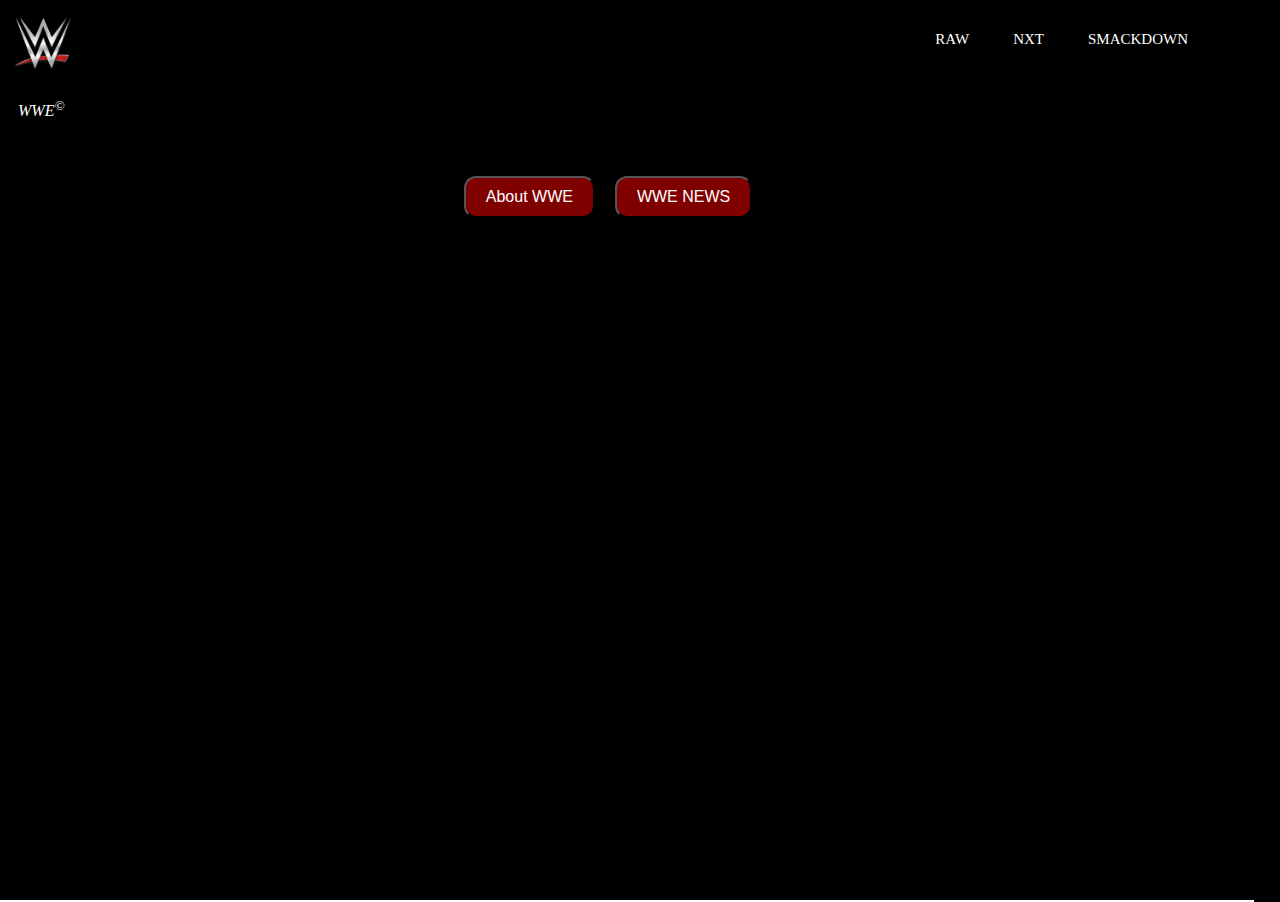
<file: index.html>
<!DOCTYPE html>
<html lang="en">
<head>
    <meta charset="UTF-8">
    <meta http-equiv="X-UA-Compatible" content="IE=edge">
    <meta name="viewport" content="width=device-width, initial-scale=1.0">
    <title>WWE Website</title>
    <link rel="stylesheet" href="style.css">
    <link href="https://fonts.googleapis.com/css2?family=Poppins:wght@200&display=swap" rel="stylesheet">
</head>
<body>
<div class="slider">
    <header class="header">
        <a href="https://www.wwe.com" target="_blank"><img src="wwe-logo-png-2459.png" class="logo"></a>
        <!-- <div id="home">
            <ul>
                
            </ul>
        </div> -->
        <!-- <nav class="home">
            <a href="index.html"></a>
        </nav>     -->
        <nav class="navbar">    
            <ul>
                <li><a href="index.html" ><img src="house-16.ico" width="20" class="home_icon" title="Home" alt="Home"></a></li>
                <li><a href="Raw.html" target="_blank">RAW</a></li>
                <li><a href="NXT.html" target="_blank">NXT</a></li>
                <li><a href="SmackDown.html" target="_blank">SMACKDOWN</a></li>
            </ul>
        </nav>
    </header>


<!-- Background Images -->
    <!-- https://www.wwe.com/f/styles/gallery_img_l/public/all/2024/04/059_WM40BTD_04062024RW_00505--fdedaa1c785a3417e08cbbca41dfa062.jpg -->
    <!-- https://www.wwe.com/f/styles/gallery_img_l/public/all/2024/04/084_WM40BTS_04062024RW_01684--2447fdf4ffb3ea4c11a998e7056ed86d.jpg -->
    <!-- https://www.wwe.com/f/styles/gallery_img_l/public/all/2024/04/099_WM40BTS_04072024RW_00428--312bcfb0871f629039e596c2ac1347c2.jpg -->
    <!-- https://www.wwe.com/f/styles/gallery_img_l/public/all/2024/04/134_WM40BTS_04072024RW_00398--c61134a6f89207119844a7d9ab901a5f.jpg -->
    <!-- https://www.wwe.com/f/styles/gallery_img_l/public/all/2024/04/203_WM40_04072024AT_45391--282d3600710cddd875eb82b7dd0a50bb.jpg -->
    <!-- https://www.wwe.com/f/styles/gallery_img_l/public/all/2024/04/205_WM40_04072024RF_90659--0ad5b5adebf6eabea9b34149b9f9934b.jpg -->
    <!-- https://www.wwe.com/f/styles/gallery_img_l/public/photo/image/2014/03/WM03_A1987_004b.jpg -->
    <!-- https://www.wwe.com/f/styles/gallery_img_l/public/photo/image/2014/03/0S_WMS_2_Batch1_16_17Rb.jpg -->
    <!-- https://www.wwe.com/f/styles/gallery_img_l/public/photo/image/2014/03/WM23_04012007rf_1357.jpg -->
    <!-- https://www.wwe.com/f/styles/gallery_img_l/public/photo/image/2014/03/17_ric_flair_milestone_02.jpg -->
    <!-- https://www.wwe.com/f/styles/gallery_img_l/public/photo/image/2014/03/WM29_Photo_150.jpg -->
    <!-- https://www.wwe.com/f/styles/gallery_img_l/public/photo/image/2014/04/082_WM30_04062014jg_3032.jpg -->
    <!-- https://www.wwe.com/f/styles/gallery_img_l/public/2016/03/WM28_04012012dog_1268--9a4f07e6248ed37eab548dd12e47b5c2.jpg -->
    <!-- https://www.wwe.com/f/styles/gallery_img_l/public/2016/03/WM31_03292015mm_04257--06a12659e6163d62ac9795f910fce76a.jpg -->
    <!-- https://www.wwe.com/f/styles/gallery_img_l/public/all/2018/03/010_WM33_04022017mm_10955--417b6e44430a36f543a1753f492d220f.jpg -->


    <div class="tit">
        <p><i>WWE<sup>&copy</sup></i></p>
    </div>
    <!-- <div id="wallpaper">
        <img src="wwe-wallpaper.jpg">
    </div> -->

    <!--Description-->
    

    <div class="desc">
        <p><i>The Home of Sports Entertainment</i></p>
    </div>
    
    <!--Buttons-->
    <div style="display: flex;">
        <button type="button">
            <span id = button1>
                <a href="About_Us.html" target="_blank" title="About WWE">About WWE</a>
            </span>
        </button>
        <button onclick="" type="button">
            <span id="button2">
                <a href="#" target="_blank" title="WWE NEWS">WWE NEWS</a>
            </span>
        </button>
    </div>



    <!-- <p>Lorem ipsum dolor sit amet consectetur, adipisicing elit. Expedita labore praesentium nemo iure animi placeat eligendi atque quae temporibus? Ad odit exercitationem nostrum dolorum cupiditate adipisci, facilis temporibus architecto pariatur.</p>
    <p>Lorem ipsum dolor sit, amet consectetur adipisicing elit. Fugit, maxime dolorem laboriosam quidem enim harum illum minus accusamus cumque explicabo ipsum non consequuntur nam? Ab minus hic dolores quo nihil!</p>
    <p>Lorem ipsum dolor sit, amet consectetur adipisicing elit. Autem ipsum saepe adipisci provident odio fuga quod iste delectus repellat ex. Commodi, aliquid excepturi ab mollitia sapiente veniam vel culpa a.</p>
    <p>Lorem ipsum dolor sit amet consectetur adipisicing elit. Adipisci, officia totam. Dolor vero asperiores aliquid in, officia necessitatibus nobis. Officiis, saepe rerum? Eos numquam repudiandae quisquam delectus fugit. Magnam, quisquam.</p>
    <p>Lorem ipsum, dolor sit amet consectetur adipisicing elit. Molestias quae quaerat doloremque rerum nisi dolorum quo ullam hic! Possimus aut voluptates cupiditate porro impedit numquam distinctio, dignissimos sunt nemo eaque!</p> -->
</div>
<footer>
    <div class="left-footer">
        Author: Vasiliás del Rey<br>
        &copy; Copyright Reserved<br>
        <b>WWE</b>
    </div>
    <div class="middle-footer">
        <a href="https://web.facebook.com/wwe/?_rdc=1&_rdr" target="_blank" title="WWE Facebook"><img src="facebook.png" width="30" alt="Facebook"></a>
        <a href="https://www.instagram.com/wwe/?hl=en" target="_blank" title="WWE Instagram"><img src="instagram.png" width="30" alt="Instagram"></a>
        <a href="https://twitter.com/wwe?lang=en" target="_blank" title="WWE Twitter"><img src="twitter.png" width="30" alt="X"></a>
    </div>
    <div class="right-footer">
        <p><i><b>Then, Now, Forever. Together</b></i></p>
    </div>
</footer> 
</body>
</html>
</file>
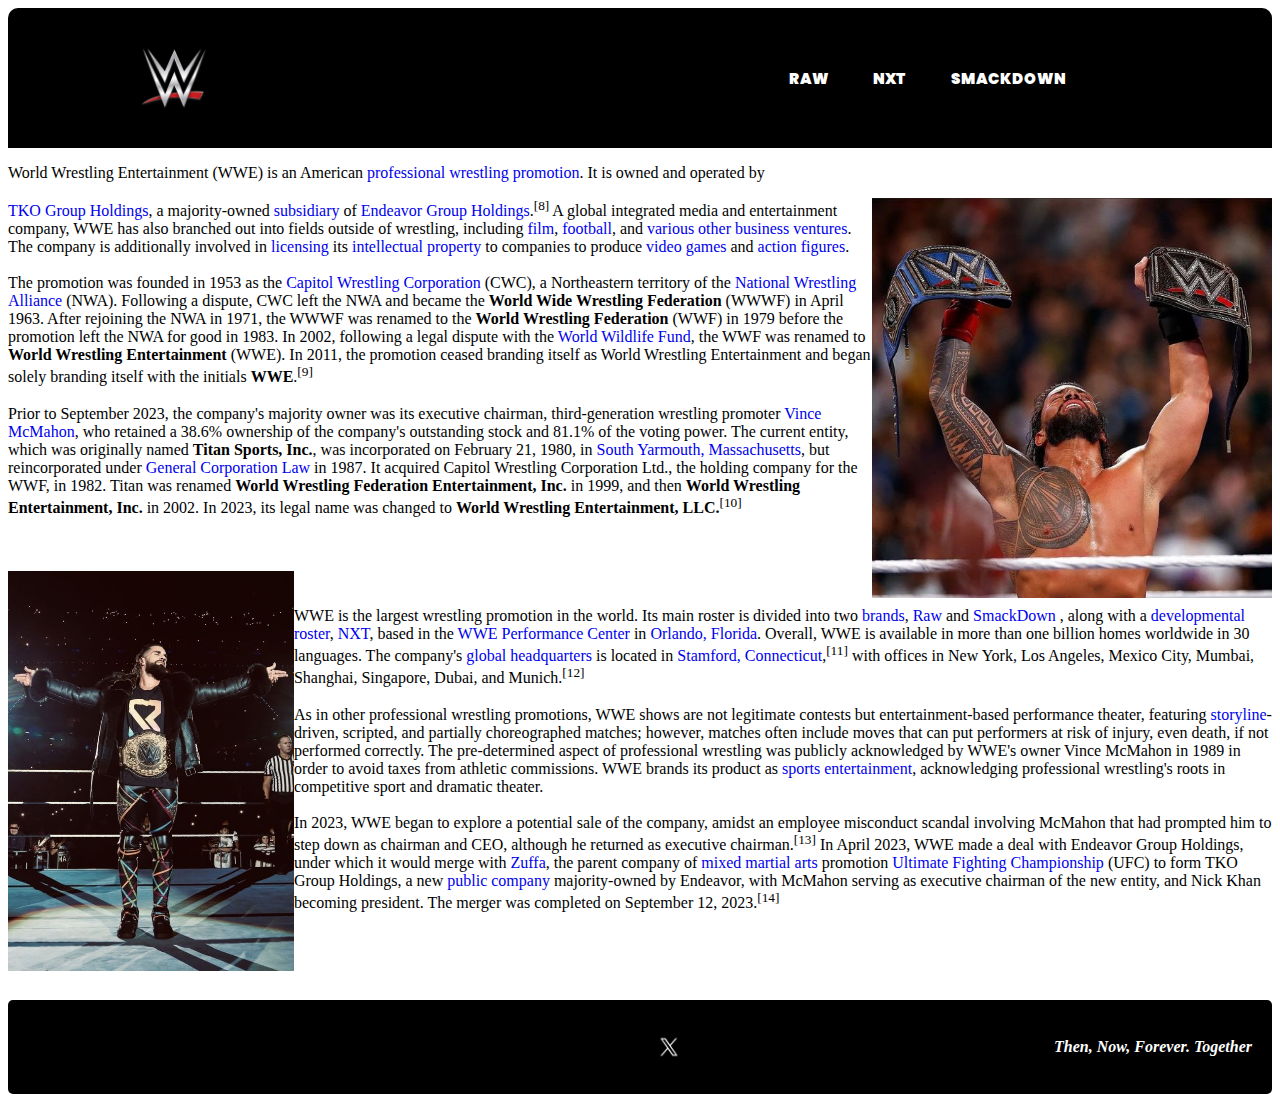
<file: About_Us.html>
<!DOCTYPE html>
<html lang="en">
<head>
    <meta charset="UTF-8">
    <meta http-equiv="X-UA-Compatible" content="IE=edge">
    <meta name="viewport" content="width=device-width, initial-scale=1.0">
    <title>About Us</title>
    <link href="about_style.css" rel="stylesheet">
</head>
<body>
    <header class="header">
        <a href="https://www.wwe.com" target="_blank"><img src="wwe-logo-png-2459.png" class="logo" ></a>
        <h1>WWE</h1>
            
        <nav class="navbar">
            <ul>
                <li><a target="_blank" href="Raw.html" title="Monday Night Raw">RAW</a></li>
                <li><a href="NXT.html" target="_blank" title="NXT">NXT</a></li>
                <li><a href="SmackDown.html" target="_blank" title="Friday Night SmackDown">SMACKDOWN</a></li>
                <li><a href="index.html" target="_blank"><img src="house-16.ico" width="40" class="home_icon" title="Home" alt="Home"></a></li>

            </ul>
        </nav>
    </header>
    
    <div class="content">
        <p>World Wrestling Entertainment (WWE) is an American <a href="https://en.wikipedia.org/wiki/Professional_wrestling_promotion" target="_blank" title="Pro Wrestling Promotion">professional wrestling promotion</a>. It is owned and operated by        
            <div class="image1">
                <a href="https://www.wwe.com/superstars/roman-reigns" target="_blank">
                    <img src="c5ab238e7ebc03ec8e086f6d9ee8d269.jpg" title="Roman Reigns"  height="400">
                </a>
            </div>
             <a href="https://en.wikipedia.org/wiki/TKO_Group_Holdings" title="TKO Group Holdings" target="_blank">TKO Group Holdings</a>, a majority-owned <a target="_blank" title="Business Subsidiaries" href="https://en.wikipedia.org/wiki/Subsidiary">subsidiary</a> of <a href="https://en.wikipedia.org/wiki/Endeavor_(company)" title="Endeavor Group Holdings" target="_blank">Endeavor Group Holdings</a>.<sup>[8]</sup> A global integrated media and entertainment company, WWE has also branched out into fields outside of wrestling, including <a href="https://en.wikipedia.org/wiki/WWE_Studios" title="WWE Studios" target="_blank">film</a>, <a href="https://en.wikipedia.org/wiki/XFL_(2001)" target="_blank" title="XFL">football</a>, and <a href="https://en.wikipedia.org/wiki/WWE#Expansion_beyond_wrestling" title="WWE Business Ventures" target="_blank">various other business ventures</a>. The company is additionally involved in <a href="https://en.wikipedia.org/wiki/Licensing" target="_blank" title="Licensing">licensing</a> its <a target="_blank" title="Intellectual Property" href="https://en.wikipedia.org/wiki/Intellectual_property">intellectual property</a> to companies to produce <a target="_blank" href="https://en.wikipedia.org/wiki/List_of_WWE_video_games" title="Video Games">video games</a> and <a target="_blank" title="Action Figures" href="https://en.wikipedia.org/wiki/WWE_action_figures">action figures</a>.

            
            <br><br>The promotion was founded in 1953 as the <a href="https://en.wikipedia.org/wiki/Capitol_Wrestling_Corporation" target="_blank" title="CWC">Capitol Wrestling Corporation</a> (CWC), a Northeastern territory of the <a href="https://en.wikipedia.org/wiki/National_Wrestling_Alliance" title="NWA" target="_blank">National Wrestling Alliance</a> (NWA). Following a dispute, CWC left the NWA and became the <b>World Wide Wrestling Federation</b> (WWWF) in April 1963. After rejoining the NWA in 1971, the WWWF was renamed to the <b>World Wrestling Federation</b> (WWF) in 1979 before the promotion left the NWA for good in 1983. In 2002, following a legal dispute with the <a target="_blank" title="World Wildlife Fund" href="https://en.wikipedia.org/wiki/World_Wide_Fund_for_Nature">World Wildlife Fund</a>, the WWF was renamed to <b>World Wrestling Entertainment</b> (WWE). In 2011, the promotion ceased branding itself as World Wrestling Entertainment and began solely branding itself with the initials <b>WWE</b>.<sup>[9]</sup>
            
            <br><br>Prior to September 2023, the company's majority owner was its executive chairman, third-generation wrestling promoter <a href="https://en.wikipedia.org/wiki/Vince_McMahon" target="_blank" title="Vince Mcmahon">Vince McMahon</a>, who retained a 38.6% ownership of the company's outstanding stock and 81.1% of the voting power. The current entity, which was originally named <b>Titan Sports, Inc.</b>, was incorporated on February 21, 1980, in <a href="https://en.wikipedia.org/wiki/South_Yarmouth,_Massachusetts" target="_blank" title="South Yarmouth">South Yarmouth, Massachusetts</a>, but reincorporated under <a href="https://en.wikipedia.org/wiki/Delaware_General_Corporation_Law" target="_blank" title="General Corporation Law">General Corporation Law</a>  in 1987. It acquired Capitol Wrestling Corporation Ltd., the holding company for the WWF, in 1982. Titan was renamed <b>World Wrestling Federation Entertainment, Inc.</b> in 1999, and then <b>World Wrestling Entertainment, Inc.</b> in 2002. In 2023, its legal name was changed to <b>World Wrestling Entertainment, LLC.</b><sup>[10]</sup>
            
            <br><br><br><br><div class="image2"><a href="https://www.wwe.com/superstars/seth-rollins" target="_blank"><img src="cb9aae83d4cb3c878689e5abda10f667.jpg" title="Seth 'Freakin' Rollins" height="400" width="400"></a></div> <br><br> WWE is the largest wrestling promotion in the world. Its main roster is divided into two <a title="Brand Extension" href="https://en.wikipedia.org/wiki/WWE_brand_extension" target="_blank">brands</a>, <a href="https://en.wikipedia.org/wiki/Raw_(WWE_brand)" target="_blank" title="Monday Night Raw">Raw</a> and <a href="https://en.wikipedia.org/wiki/SmackDown_(WWE_brand)" title="SmackDown" target="_blank">SmackDown</a> , along with a <a href="https://en.wikipedia.org/wiki/Farm_team" title="Farm System" target="_blank">developmental roster</a>, <a href="https://en.wikipedia.org/wiki/NXT_(WWE_brand)" title="NXT" target="_blank">NXT</a>, based in the <a href="https://en.wikipedia.org/wiki/WWE_Performance_Center" target="_blank" title="WWE Performance Center">WWE Performance Center</a> in <a title="Orlando, Florida" target="_blank" href="https://en.wikipedia.org/wiki/Orlando,_Florida">Orlando, Florida</a>. Overall, WWE is available in more than one billion homes worldwide in 30 languages. The company's <a title="Titan Towers" href="https://en.wikipedia.org/wiki/Titan_Towers" target="_blank">global headquarters</a> is located in <a href="https://en.wikipedia.org/wiki/Stamford,_Connecticut" title="Titan Towers" target="_blank">Stamford, Connecticut</a>,<sup>[11]</sup> with offices in New York, Los Angeles, Mexico City, Mumbai, Shanghai, Singapore, Dubai, and Munich.<sup>[12]</sup>
            
            <br><br>As in other professional wrestling promotions, WWE shows are not legitimate contests but entertainment-based performance theater, featuring <a href="https://en.wikipedia.org/wiki/Angle_(professional_wrestling)" title="Wrestling storylines" target="_blank">storyline</a>-driven, scripted, and partially choreographed matches; however, matches often include moves that can put performers at risk of injury, even death, if not performed correctly. The pre-determined aspect of professional wrestling was publicly acknowledged by WWE's owner Vince McMahon in 1989 in order to avoid taxes from athletic commissions. WWE brands its product as <a href="https://en.wikipedia.org/wiki/Sports_entertainment" target="_blank" title="Sports Entertainment">sports entertainment</a>, acknowledging professional wrestling's roots in competitive sport and dramatic theater.
            
            <br><br>In 2023, WWE began to explore a potential sale of the company, amidst an employee misconduct scandal involving McMahon that had prompted him to step down as chairman and CEO, although he returned as executive chairman.<sup>[13]</sup> In April 2023, WWE made a deal with Endeavor Group Holdings, under which it would merge with <a href="https://en.wikipedia.org/wiki/Zuffa" title="Zuffa" target="_blank">Zuffa</a>, the parent company of <a title="Mixed Martial Arts (MMA)" target="_blank" href="https://en.wikipedia.org/wiki/Mixed_martial_arts">mixed martial arts</a> promotion <A href="https://en.wikipedia.org/wiki/Ultimate_Fighting_Championship" title="UFC" target="_blank">Ultimate Fighting Championship</A> (UFC) to form TKO Group Holdings, a new <a target="_blank" href="https://en.wikipedia.org/wiki/Public_company" title="Public Company">public company</a> majority-owned by Endeavor, with McMahon serving as executive chairman of the new entity, and Nick Khan becoming president. The merger was completed on September 12, 2023.<sup>[14]</sup></p>
    </div>
    <br><br>
    <br></br>
<footer>
    <div class="left-footer">
        Author: Vasiliás del Rey<br>
        &copy; Copyright Reserved<br>
        <b>WWE</b>
    </div>
    <div class="middle-footer">
        <a href="https://twitter.com/wwe?lang=en" target="_blank" title="WWE Twitter"><img src="twitter.png" width="30" height="30" alt="X"></a>
        <a href="https://www.instagram.com/wwe/?hl=en" target="_blank" title="WWE Instagram"><img src="instagram.png" width="30" height="30" alt="Instagram"></a>
        <a href="https://web.facebook.com/wwe/?_rdc=1&_rdr" target="_blank" title="WWE Facebook"><img src="facebook.png" width="30" height="30" alt="Facebook"></a>
    </div>
    <div class="right-footer">
        <p><i><b>Then, Now, Forever. Together</b></i></p>
    </div>
</footer>
</body>
</html>
</file>
<file: style.css>
body{
    background-color: black;
}

.header{
    background-color: transparent;
    margin: 0;
    padding: 0;
    border-top-right-radius: 5px;
    border-top-left-radius: 5px;
}
/* #home ul li a{
    margin-right: 5px;
    float: left;
} */
.logo{
    width: 70px;
    cursor: pointer;
    align-self: center;
}

.logo a:link{text-decoration: none;}

.navbar{
    list-style: none;
    margin: 0;
    padding: 0;
    float: right;
    /* box-shadow: 5px 5px; */
    text-align: right;
}

.navbar li{
    display: inline-block;
    padding: 0px 20px;
}

.navbar ul li a{
    text-decoration: none;
    font-size: 15px;
}

.navbar ul li a:hover::after{
    content: "";
    position: absolute;
    width: 98%;
    height: 2px;
    background-color: white;
    bottom: -2px;
    left: 0;
    transition: width 0.3s;
}


.slider{
    width: 1200px;
    height: 650px;
    background: url(https://www.wwe.com/f/styles/gallery_img_l/public/all/2024/04/205_WM40_04072024RF_90659--0ad5b5adebf6eabea9b34149b9f9934b.jpg);
    margin:  0;
    animation: slide 50s infinite;   
    float: left; 
}

@keyframes slide{
    6%{
        background: url(https://www.wwe.com/f/styles/gallery_img_l/public/all/2024/04/059_WM40BTD_04062024RW_00505--fdedaa1c785a3417e08cbbca41dfa062.jpg);
    }
    12%{
        background: url(https://www.wwe.com/f/styles/gallery_img_l/public/all/2024/04/084_WM40BTS_04062024RW_01684--2447fdf4ffb3ea4c11a998e7056ed86d.jpg);
    }
    18%{
        background: url(    https://www.wwe.com/f/styles/gallery_img_l/public/all/2024/04/099_WM40BTS_04072024RW_00428--312bcfb0871f629039e596c2ac1347c2.jpg
        );
    }
    24%{
        background: url(    https://www.wwe.com/f/styles/gallery_img_l/public/all/2024/04/134_WM40BTS_04072024RW_00398--c61134a6f89207119844a7d9ab901a5f.jpg
        );
    }
    30%{
        background: url(    https://www.wwe.com/f/styles/gallery_img_l/public/all/2024/04/203_WM40_04072024AT_45391--282d3600710cddd875eb82b7dd0a50bb.jpg
        );
    }
    36%{
        background: url(    https://www.wwe.com/f/styles/gallery_img_l/public/all/2024/04/205_WM40_04072024RF_90659--0ad5b5adebf6eabea9b34149b9f9934b.jpg
        );
    }
    42%{
        background: url(    https://www.wwe.com/f/styles/gallery_img_l/public/photo/image/2014/03/WM03_A1987_004b.jpg
        );
    }
    48%{
        background: url(    https://www.wwe.com/f/styles/gallery_img_l/public/photo/image/2014/03/0S_WMS_2_Batch1_16_17Rb.jpg
        );
    }
    54%{
        background: url(    https://www.wwe.com/f/styles/gallery_img_l/public/photo/image/2014/03/WM23_04012007rf_1357.jpg
        );
    }
    60%{
        background: url(    https://www.wwe.com/f/styles/gallery_img_l/public/photo/image/2014/03/17_ric_flair_milestone_02.jpg
        );
    }
    66%{
        background: url(    https://www.wwe.com/f/styles/gallery_img_l/public/photo/image/2014/03/WM29_Photo_150.jpg
        );
    }
    72%{
        background: url(    https://www.wwe.com/f/styles/gallery_img_l/public/photo/image/2014/04/082_WM30_04062014jg_3032.jpg
        );
    }
    78%{
        background: url(    https://www.wwe.com/f/styles/gallery_img_l/public/2016/03/WM28_04012012dog_1268--9a4f07e6248ed37eab548dd12e47b5c2.jpg
        );
    }
    84%{
        background: url(    https://www.wwe.com/f/styles/gallery_img_l/public/2016/03/WM31_03292015mm_04257--06a12659e6163d62ac9795f910fce76a.jpg
        );
    }
    100%{
        background: url(    https://www.wwe.com/f/styles/gallery_img_l/public/all/2018/03/010_WM33_04022017mm_10955--417b6e44430a36f543a1753f492d220f.jpg
        );
    }
}

#wallpaper{
    height: 10px;
    margin-left: 50%;
}

.desc{
    text-align: center;
    font-size: 30px;
    font-family: 'Gill Sans', 'Gill Sans MT', Calibri, 'Trebuchet MS', sans-serif;
    
}

/* .desc p i{
    color: red;
} */
.home_icon{
    outline: none;
    filter: none;
}

button{
    align-items: center;
    text-align: center;
    display: flex;
    
    justify-content: center;
    margin: auto;
    font-size: 16px;
    border-radius: 12px;
    align-self: center;
    
    padding: 10px 20px;
    text-decoration: none;
    background-color: maroon;

    transition: transform 0.3s, color 0.3s;
}

button:first-child{ /*Targets the first button in the container*/
    margin-right: 10px;
    
}

 button:last-child{ /*Targets the last button in the container */
    margin-left: 10px;
}

/* button:hover span{
    width: 100%;
}

button:hover{
    border: none;
    transition: 0.5s; 
}*/

/* .button {
    background-color: #e9e9e9;
    color: #333;
    padding: 10px 20px;
    border: none;
    transition: transform 0.3s, color 0.3s;
  } */

 /* Button hover */ 
 button a{
    text-decoration: none;
  }
  
  button:hover {
    animation: throb 1s infinite;
    color: transparent;
  }
  
  @keyframes throb {
    0% {
       transform: scale(1) /*rotate(0deg)*/; 
    }
    50% {
      transform: scale(1.2) /*rotate(-5deg)*/;
    }
    100% {
      transform: scale(1) /*rotate(0deg)*/;
    }
  }
  
  /* button::before{
    background-color: maroon;
  } */
  
  button:hover::after {
    content: "";
    /* color: #333;
    opacity: 0; */
    transition: opacity 0.3s;
  }
  
  /* button:hover::after {
    animation: squint 1s infinite;
    opacity: 1;
  } */
  
  button a::after {
    content: "";
    position: absolute;
    width: 98%;
    height: 2px;
    background-color: white;
    bottom: -2px;
    left: 0;
    transition: width 10.3s;
  }




a{
    color: white;
}


/* a:hover{
    background-color: darkslateblue;
} */

.tit{
    color: white;
    padding-left: 10px;
    margin: 0;
    float: left;
}

.tit a:link{text-decoration: none;} /* Removing an underline from the hyperlink text WWE */

.home_icon{
    filter: invert(1);
  }

  footer {
    display: flex; /* Use flexbox for layout */
    align-items: center; /* Vertically center the elements */
    justify-content: space-between;/* Distribute the elements evenly */
    background-color: black;
    border-radius: 5px;
    padding: 10px;
    bottom: 0;
    /* width: 100%; */
  }

  .left-footer {
    margin-right: auto; /* Allow the element to grow to occupy available space */
  }

  .middle-footer {
    text-align: center;
    margin-left: 10px;
    margin-right: auto;
    padding: 10px;
  }
</file>
<file: about_style.css>
@import url('https://fonts.googleapis.com/css2?family=Poppins:wght@200&display=swap');

body{
    background-color: white;
}
/*body{
    background-image: url(3417dc60d2479a47ea021adf2cb66fc4.jpg);
    background-position: center;
    background-size: cover;
    background-repeat: no-repeat;
}*/



.logo{
    width: 80px;
    float: left;
    
    align-self: center;
    cursor: pointer;
}

header{
    display: flex;
    justify-content: space-between;
    align-items: center;
    padding: 30px 10%;
    background-color: black;
    border-top-left-radius: 10px;
    border-top-right-radius: 10px;
}

.navbar{
    list-style: none;
}

.navbar li{
    display: inline-block;
    padding: 0px 20px;
}

.navbar ul li a{
    color: #fff;
    font-size: 15px;
    font-weight: 1000;
    font-family: 'Poppins', sans-serif;
}

.navbar ul li a::before{
    content: '';
    position: absolute;
    top: 100%;
    left: 0;
    width: 0;
    height: 2px;
    background: #fff;
    transition: 3s;
}

.navbar ul li a:hover::before{
    width: 100%;
}
img{
    float: inline-end;
    max-height: 50%;
    width: auto;
}
.content{
    color: black;
    
}

.info{
    color: white;
    
}

.image{
    float: right;
}
.image2{
    float: left;
    
}

body a{
    text-decoration: none;
}
.footer{
    position: relative;
    border-bottom-left-radius: 10px;
    border-bottom-right-radius: 10px;
    background-color: black;
    width: 100%;
    height: 100px;
}

.writer{
    text-align: left;
    color: white;
}

.socials{
    text-align: right;
    color: white;
    float: right;
    justify-content: space-between;
    
}

.social_links{
    color: white;
    justify-content: space-between;
    padding-right: 50px;
    
    display: inline-block;
    
}

footer {
    display: flex; /* Use flexbox for layout */
    align-items: center; /* Vertically center the elements */
    justify-content: space-between; /* Distribute the elements evenly */
    background-color: black;
    color: black;
    border-radius: 5px;
    padding: 20px;
  }
  
  .left-footer {
    margin-right: auto; /* Allow the element to grow to occupy available space */
  }
  
  .middle-footer {
    text-align: center;
    margin-left: 10px;
    margin-right: auto;
    padding-left: 30px;
    
  }
  .middle-footer a img{
    display: inline-block;
    
  }
  .right-footer{
    color: white;
}

.home_icon{
     filter: invert(1); /*Invert color of icon */
}
</file>
